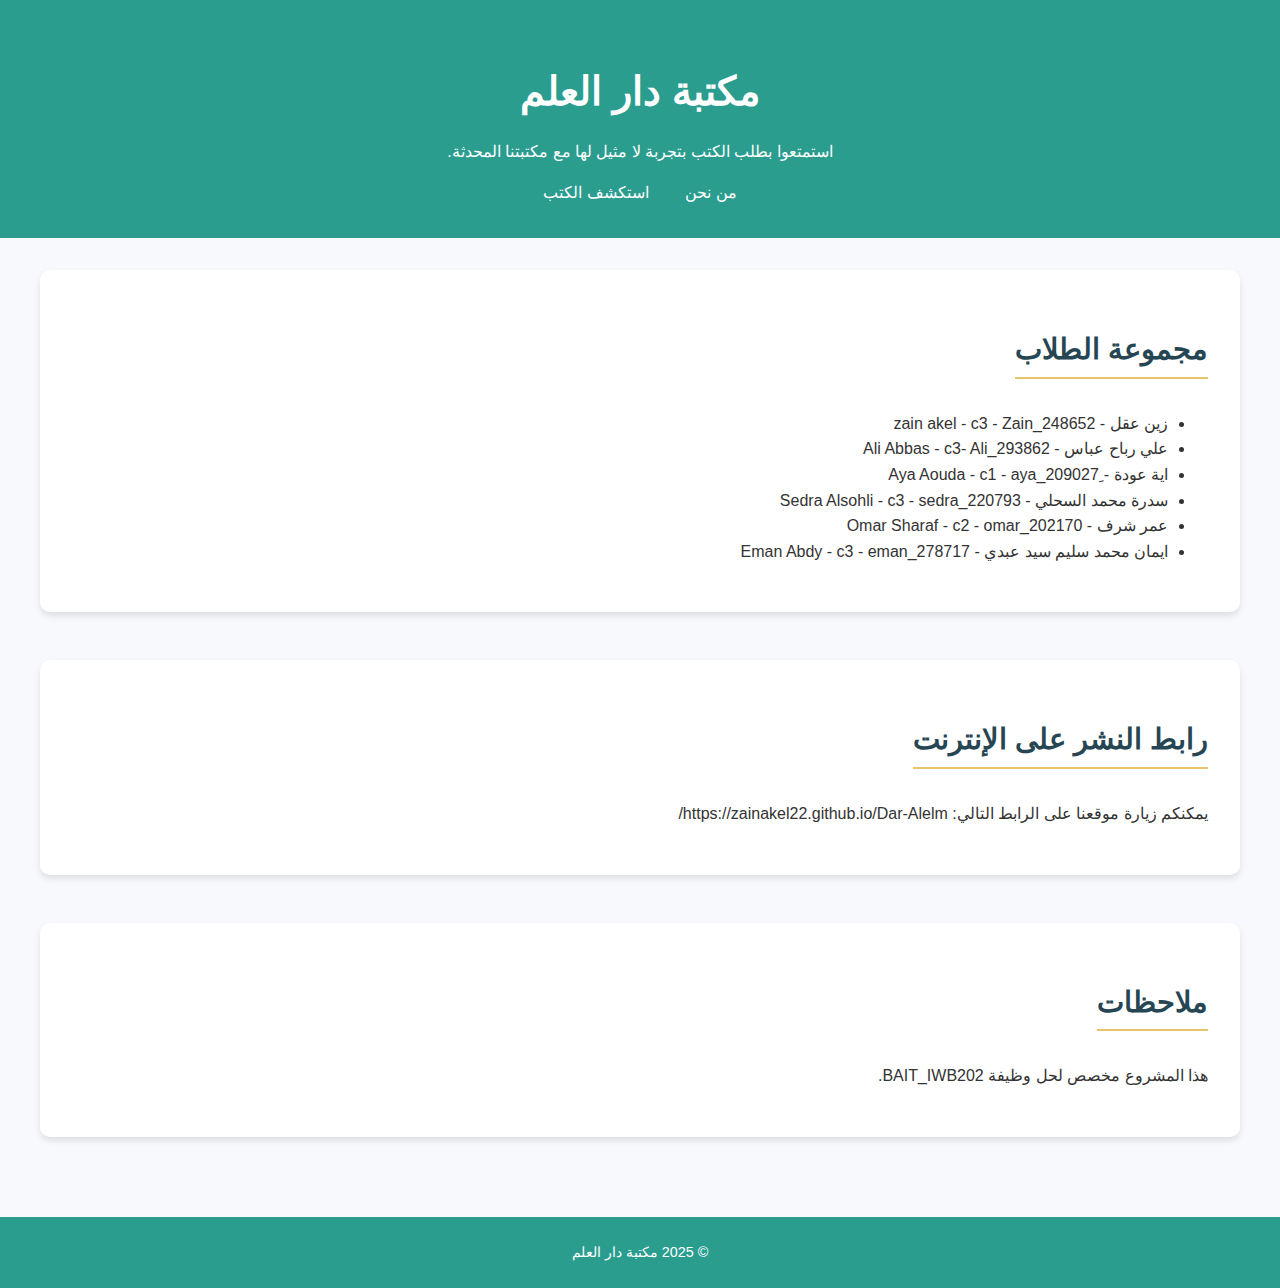
<file: index.html>
<!DOCTYPE html>
<html lang="ar">

<head>
    <meta charset="UTF-8">
    <meta name="viewport" content="width=device-width, initial-scale=1.0">
    <title>الرئيسية</title>
    <link rel="stylesheet" href="main.css">
</head>

<body>
    <header class="hero">
        <div class="hero-content">
            <h1> مكتبة دار العلم</h1>
            <p>استمتعوا بطلب الكتب بتجربة لا مثيل لها مع مكتبتنا المحدثة.</p>
            <nav>
                <a href="AboutUs.html" class="cta-button">من نحن </a>
                <a href="Books.html" class="cta-button">استكشف الكتب</a>
            </nav>
        </div>
    </header>

    <main>
        <section class="section">
            <h2>مجموعة الطلاب </h2>
            <ul>
                <li>زين عقل - zain akel - c3 - Zain_248652</li>
                <li>علي رباح عباس - Ali Abbas - c3- Ali_293862</li>
                <li> اية عودة - ِAya Aouda - c1 - aya_209027 </li>
                <li> سدرة محمد السحلي - Sedra Alsohli - c3 - sedra_220793 </li>
                <li> عمر شرف - Omar Sharaf - c2 - omar_202170 </li>
                <li> ايمان محمد سليم سيد عبدي - Eman Abdy - c3 - eman_278717 </li>
            </ul>
        </section>

        <section class="section">
            <h2>رابط النشر على الإنترنت</h2>
            <p>يمكنكم زيارة موقعنا على الرابط التالي: <a href="https://zainakel22.github.io/Dar-Alelm/" </a>
                    https://zainakel22.github.io/Dar-Alelm/</p>
        </section>

        <section class="section">
            <h2>ملاحظات</h2>
            <p>هذا المشروع مخصص لحل وظيفة BAIT_IWB202.</p>
        </section>
    </main>

    <footer class="footer-container">
        <p>&copy; 2025 مكتبة دار العلم</p>
    </footer>
</body>

</html>
</file>
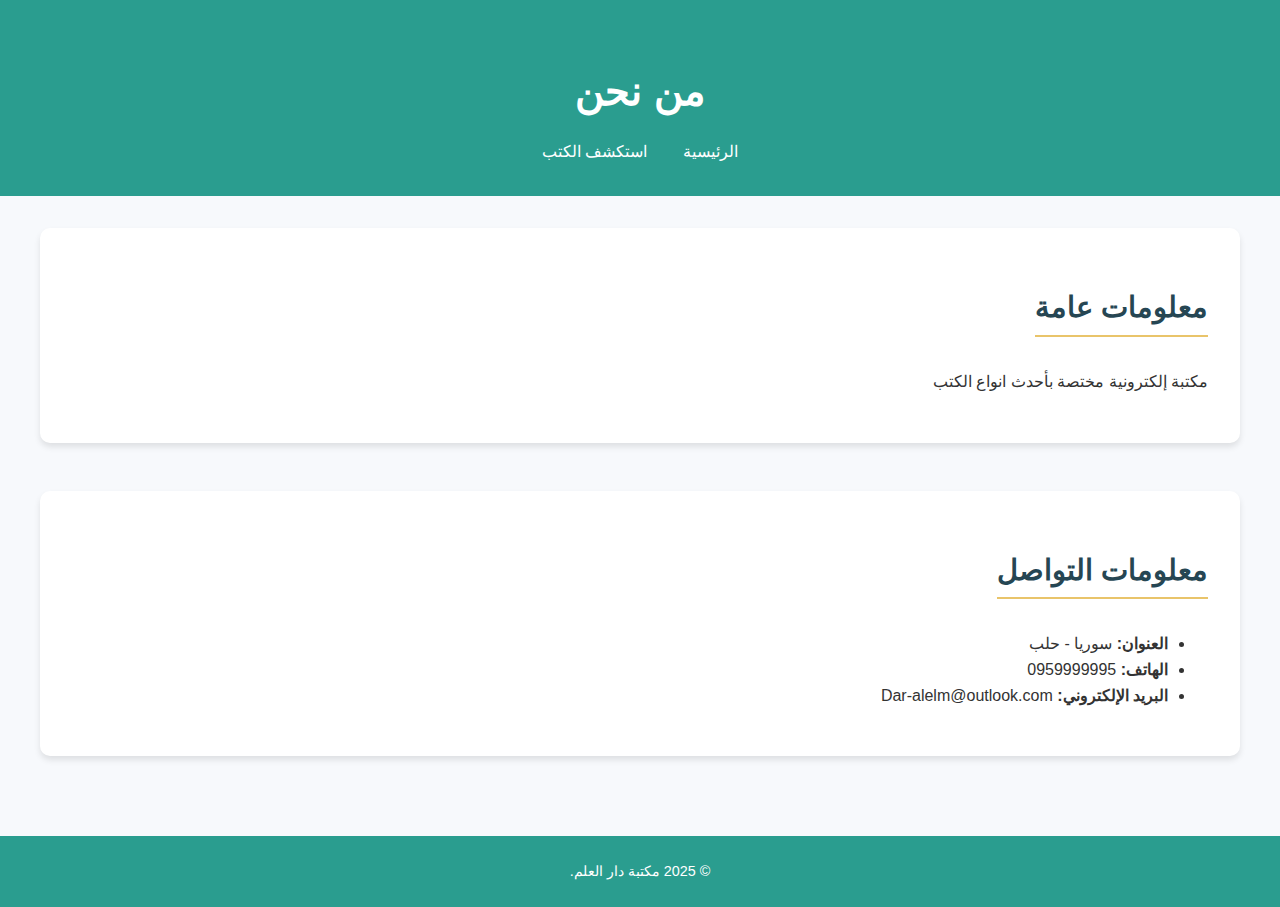
<file: AboutUs.html>
<!DOCTYPE html>
<html lang="ar">

<head>
    <meta charset="UTF-8">
    <meta name="viewport" content="width=device-width, initial-scale=1.0">
    <title>من نحن</title>
    <link rel="stylesheet" href="main.css">
</head>

<body>
    <header class="hero">
        <div class="hero-content">
            <h1>من نحن </h1>
            <nav>
                <a href="index.html" class="cta-button">الرئيسية</a>
                <a href="Books.html" class="cta-button">استكشف الكتب</a>
            </nav>
        </div>
    </header>

    <main>
        <section class="section">
            <h2>معلومات عامة</h2>
            <p>مكتبة إلكترونية مختصة بأحدث انواع الكتب</p>
        </section>

        <section class="section">
            <h2>معلومات التواصل</h2>
            <ul class="contact-list">
                <li><strong>العنوان:</strong> سوريا - حلب </li>
                <li><strong>الهاتف:</strong> 0959999995</li>
                <li><strong>البريد الإلكتروني:</strong> Dar-alelm@outlook.com</li>
            </ul>
        </section>
    </main>

    <footer class="footer-container">
        <p>&copy; 2025 مكتبة دار العلم.</p>
    </footer>
</body>

</html>
</file>
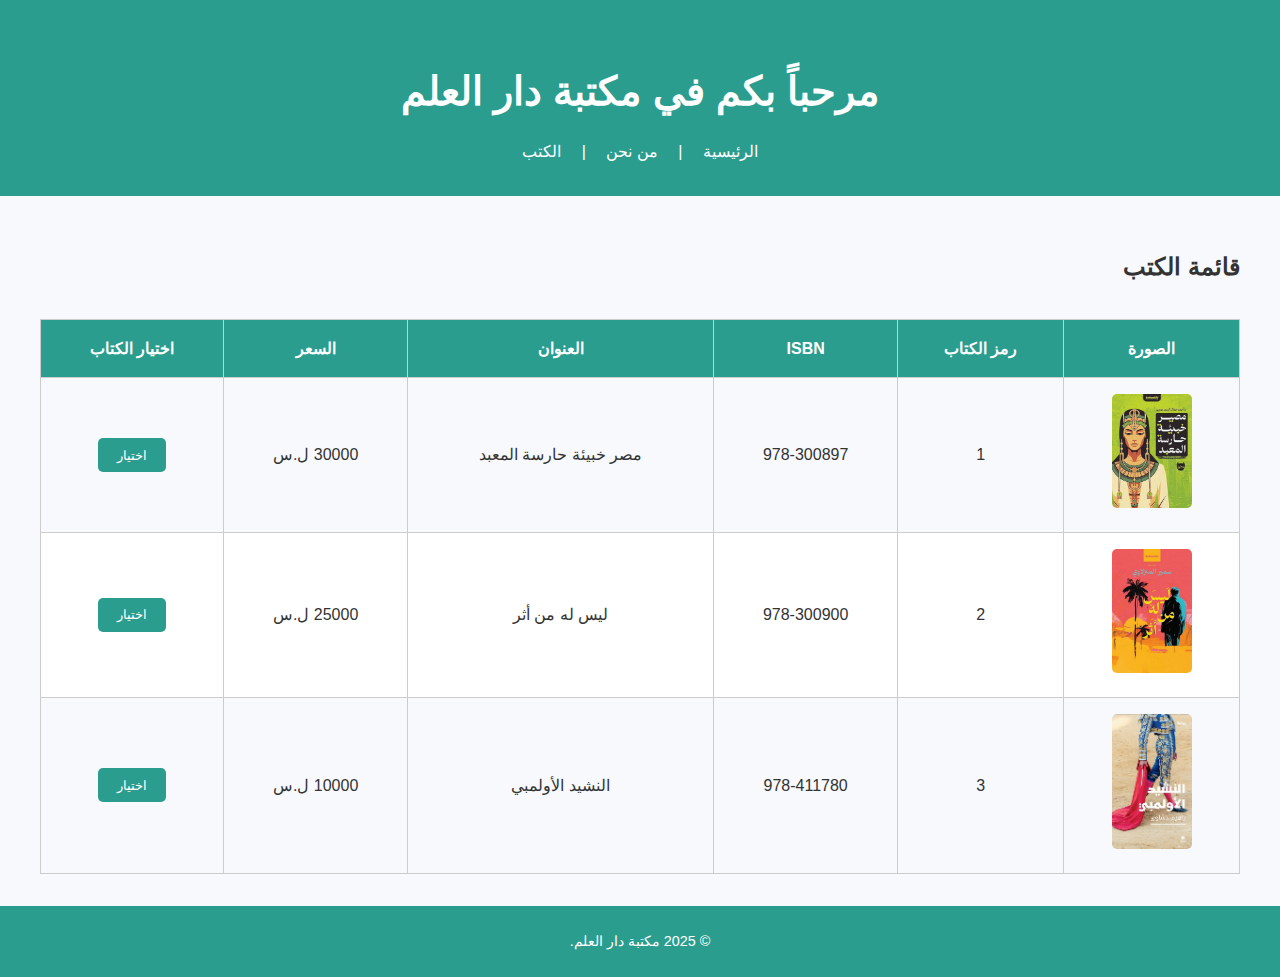
<file: Books.html>
<!DOCTYPE html>
<html lang="ar">

<head>
    <meta charset="UTF-8">
    <meta name="viewport" content="width=device-width, initial-scale=1.0">
    <title>الكتب - مكتبتنا</title>
    <link rel="stylesheet" href="main.css">
    <script src="https://code.jquery.com/jquery-3.6.0.min.js"></script>
    <script src="myFunctions.js" defer></script>
</head>

<body>
    <header>
        <h1>مرحباً بكم في مكتبة دار العلم</h1>
        <nav>
            <a href="index.html">الرئيسية</a> |
            <a href="aboutus.html">من نحن</a> |
            <a href="books.html">الكتب</a>
        </nav>
    </header>

    <main>
        <section id="books">
            <h2>قائمة الكتب</h2>
            <table>
                <thead>
                    <tr>
                        <th>الصورة</th>
                        <th>رمز الكتاب</th>
                        <th>ISBN</th>
                        <th>العنوان</th>
                        <th>السعر</th>
                        <th>اختيار الكتاب</th>
                    </tr>
                </thead>
                <tbody>
                    <tr>
                        <td><img src="img/300897.jpg" alt="مصر خبيئة حارسة المعبد" style="width: 100px; height: auto;">
                        </td>
                        <td>1</td>
                        <td>978-300897</td>
                        <td>مصر خبيئة حارسة المعبد</td>
                        <td>30000 ل.س</td>
                        <td><button class="select-btn" data-title="مصر خبيئة حارسة المعبد"
                                data-price="30000 ل.س">اختيار</button></td>
                    </tr>
                    <tr>
                        <td><img src="img/300900.jpg" alt="ليس له من أثر" style="width: 100px; height: auto;"></td>
                        <td>2</td>
                        <td>978-300900</td>
                        <td>ليس له من أثر</td>
                        <td>25000 ل.س</td>
                        <td><button class="select-btn" data-title="ليس له من أثر" data-price="25000 ل.س">اختيار</button>
                        </td>
                    </tr>
                    <tr>
                        <td><img src="img/411780.jpg" alt="النشيد الأولمبي" style="width: 100px; height: auto;"></td>
                        <td>3</td>
                        <td>978-411780</td>
                        <td>النشيد الأولمبي</td>
                        <td>10000 ل.س</td>
                        <td><button class="select-btn" data-title="النشيد الأولمبي"
                                data-price="10000 ل.س">اختيار</button></td>
                    </tr>
                </tbody>
            </table>

            <section id="form" style="display: none;">
                <h2>طلب كتاب</h2>
                <form id="order-form" novalidate>
                    <p><strong>الكتاب المختار:</strong> <span id="selected-book"></span></p>

                    <label for="full-name">الاسم الكامل:</label>
                    <input type="text" id="full-name" pattern="[\u0621-\u064A ]+"
                        placeholder="الاسم يقبل باللغة العربية فقط">

                    <label for="national-id">الرقم الوطني:</label>
                    <input type="text" id="national-id" required pattern="^\d{11}$"
                        placeholder="الرقم الوطني يتألف من 11 رقمًا">

                    <label for="birth-date">تاريخ الميلاد:</label>
                    <input type="date" id="birth-date">

                    <label for="phone">رقم الموبايل:</label>
                    <input type="tel" id="phone" pattern="^(093|094|095|099|098)\d{7}$"
                        placeholder="المسموح فقط إدخال أرقام سورية">

                    <label for="email">البريد الإلكتروني:</label>
                    <input type="email" id="email">

                    <button type="submit">إرسال</button>
                </form>
            </section>
        </section>
    </main>

    <footer>
        <p>&copy; 2025 مكتبة دار العلم.</p>
    </footer>
</body>

</html>
</file>
<file: main.css>
/* التصميم العام */
body {
    font-family: 'Arial', sans-serif;
    direction: rtl;
    margin: 0;
    padding: 0;
    background-color: #f7f9fc;
    color: #333;
    line-height: 1.6;
}

a {
    text-decoration: none;
    color: inherit;
}

a:hover {
    color: #2a9d8f;
}

/* البانر الترحيبي */
header {
    text-align: center; /* توسيط النص في الهيدر */
    margin: 0 auto; /* توسيط العنصر في الصفحة */
    padding: 2rem 0;
    background-color: #2a9d8f;
    color: white;
}

header h1 {
    font-size: 2.5rem;
    margin-bottom: 1rem;
}

nav {
    margin-top: 1rem;
}

nav a {
    margin: 0 1rem;
    color: white;
    text-decoration: none;
}

nav a:hover {
    color: #f4a261;
}

/* الأقسام العامة */
main {
    padding: 2rem;
    max-width: 1200px;
    margin: 0 auto;
}

.section {
    margin-bottom: 3rem;
    padding: 2rem;
    background-color: white;
    border-radius: 10px;
    box-shadow: 0 4px 6px rgba(0, 0, 0, 0.1);
}

.section h2 {
    color: #264653;
    margin-bottom: 1rem;
    font-size: 1.8rem;
    border-bottom: 2px solid #e9c46a;
    display: inline-block;
    padding-bottom: 0.3rem;
}

/* تصميم الجدول */
table {
    width: 100%;
    border-collapse: collapse;
    margin-top: 2rem;
    background-color: white;
}

thead th {
    background-color: #2a9d8f;
    color: white;
    padding: 1rem;
    text-align: center;
    border: 1px solid #ccc;
}

tbody td {
    padding: 1rem;
    text-align: center;
    border: 1px solid #ccc;
    vertical-align: middle;
}

tbody tr:nth-child(odd) {
    background-color: #f7f9fc;
}

/* تنسيق الصور داخل الجدول */
tbody td img {
    max-width: 80px;
    height: auto;
    border-radius: 5px;
}

/* تنسيق النصوص داخل الجدول */
tbody td[data-label] {
    font-size: 1rem;
    color: #264653;
}

/* الأزرار داخل الجدول */
button {
    background-color: #2a9d8f;
    color: white;
    border: none;
    padding: 0.6rem 1.2rem;
    border-radius: 5px;
    cursor: pointer;
    transition: background-color 0.3s;
}

button:hover {
    background-color: #21867a;
}

/* النموذج */
form {
    margin-top: 1rem;
}

form label {
    display: block;
    margin-bottom: 0.5rem;
    font-weight: bold;
}

form input {
    width: 100%;
    padding: 0.8rem;
    margin-bottom: 1rem;
    border: 1px solid #ccc;
    border-radius: 5px;
    box-sizing: border-box;
}

/* التذييل */
footer {
    background-color: #2a9d8f;
    color: white;
    text-align: center;
    padding: 1.5rem 0;
}

footer p {
    margin: 0;
    font-size: 0.9rem;
}
</file>
